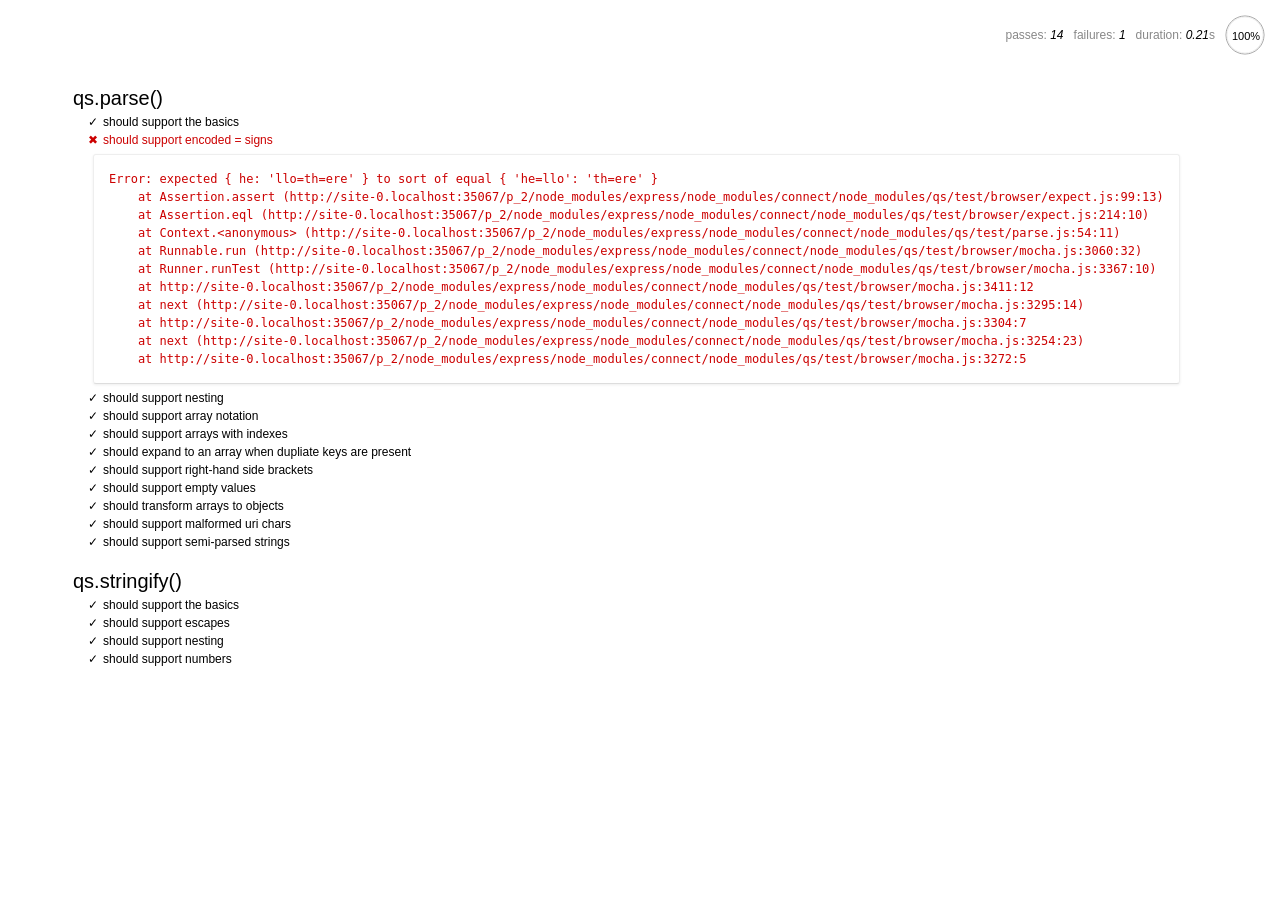
<file: p_2/node_modules/express/node_modules/connect/node_modules/qs/test/browser/index.html>
<html>
  <head>
    <title>Mocha</title>
    <meta http-equiv="Content-Type" content="text/html; charset=UTF-8">
    <link rel="stylesheet" href="mocha.css" />
    <script src="jquery.js" type="text/javascript"></script>
    <script src="expect.js"></script>
    <script src="mocha.js"></script>
    <script>mocha.setup('bdd')</script>
    <script src="qs.js"></script>
    <script src="../parse.js"></script>
    <script src="../stringify.js"></script>
    <script>onload = mocha.run;</script>
  </head>
  <body>
    <div id="mocha"></div>
  </body>
</html>
</file>
<file: p_2/node_modules/express/node_modules/connect/node_modules/qs/test/browser/mocha.css>
body {
  font: 20px/1.5 "Helvetica Neue", Helvetica, Arial, sans-serif;
  padding: 60px 50px;
}

#mocha h1, h2 {
  margin: 0;
}

#mocha h1 {
  margin-top: 15px;
  font-size: 1em;
  font-weight: 200;
}

#mocha .suite .suite h1 {
  margin-top: 0;
  font-size: .8em;
}

#mocha h2 {
  font-size: 12px;
  font-weight: normal;
  cursor: pointer;
}

#mocha .suite {
  margin-left: 15px;
}

#mocha .test {
  margin-left: 15px;
}

#mocha .test:hover h2::after {
  position: relative;
  top: 0;
  right: -10px;
  content: '(view source)';
  font-size: 12px;
  font-family: arial;
  color: #888;
}

#mocha .test.pending:hover h2::after {
  content: '(pending)';
  font-family: arial;
}

#mocha .test.pass.medium .duration {
  background: #C09853;
}

#mocha .test.pass.slow .duration {
  background: #B94A48;
}

#mocha .test.pass::before {
  content: '✓';
  font-size: 12px;
  display: block;
  float: left;
  margin-right: 5px;
}

#mocha .test.pass .duration {
  font-size: 9px;
  margin-left: 5px;
  padding: 2px 5px;
  color: white;
  -webkit-box-shadow: inset 0 1px 1px rgba(0,0,0,.2);
  -moz-box-shadow: inset 0 1px 1px rgba(0,0,0,.2);
  box-shadow: inset 0 1px 1px rgba(0,0,0,.2);
  -webkit-border-radius: 5px;
  -moz-border-radius: 5px;
  -ms-border-radius: 5px;
  -o-border-radius: 5px;
  border-radius: 5px;
}

#mocha .test.pass.fast .duration {
  display: none;
}

#mocha .test.pending {
  color: #0b97c4;
}

#mocha .test.pending::before {
  content: '◦';
  color: #0b97c4;
}

#mocha .test.fail {
  color: #c00;
}

#mocha .test.fail pre {
  color: black;
}

#mocha .test.fail::before {
  content: '✖';
  font-size: 12px;
  display: block;
  float: left;
  margin-right: 5px;
  color: #c00;
}

#mocha .test pre.error {
  color: #c00;
}

#mocha .test pre {
  display: inline-block;
  font: 12px/1.5 monaco, monospace;
  margin: 5px;
  padding: 15px;
  border: 1px solid #eee;
  border-bottom-color: #ddd;
  -webkit-border-radius: 3px;
  -webkit-box-shadow: 0 1px 3px #eee;
}

#error {
  color: #c00;
  font-size: 1.5  em;
  font-weight: 100;
  letter-spacing: 1px;
}

#stats {
  position: fixed;
  top: 15px;
  right: 10px;
  font-size: 12px;
  margin: 0;
  color: #888;
}

#stats .progress {
  float: right;
  padding-top: 0;
}

#stats em {
  color: black;
}

#stats li {
  display: inline-block;
  margin: 0 5px;
  list-style: none;
  padding-top: 11px;
}

code .comment { color: #ddd }
code .init { color: #2F6FAD }
code .string { color: #5890AD }
code .keyword { color: #8A6343 }
code .number { color: #2F6FAD }
</file>
